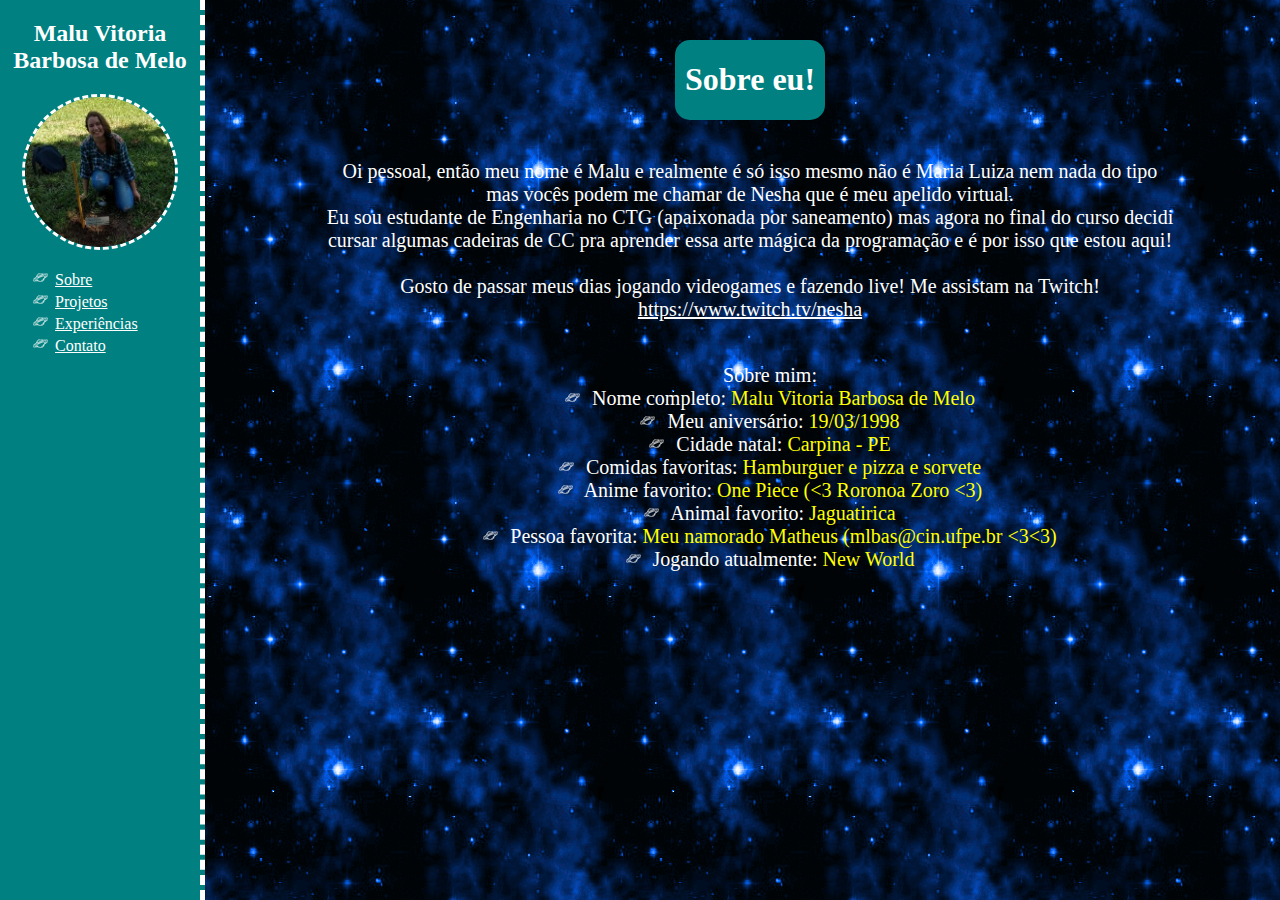
<file: index.html>
<!DOCTYPE html>
<html lang="en">
   <head>
      <meta charset="utf-8" />
      <meta name="viewport" content="width=device-width, initial-scale=1" />
      <title>Maluzita</title>
      <link rel="stylesheet" href="./style.css" />
      <link rel="icon" href="./assets/gato.png">
   </head>
   <body>
      <header>
         <h1>Sobre eu!</h1>
      </header>
      <div class='main'>
         <nav>
            <h2>Malu Vitoria Barbosa de Melo</h2>
            <img src="./assets/malu.jpg" class="malufoto"/>
            <ul>
               <li>
                  <a href="./index.html">Sobre</a>
               </li>
               <li>
                  <a href="./projetos.html">Projetos</a>
               </li>
               <li>
                  <a href="./experiencias.html">Experiências</a>
               </li>
               <li>
                  <a href="./contato.html">Contato</a>
               </li>
            </ul>
         </nav>
         <div class='content'>
            <div class="sobre">
               Oi pessoal, então meu nome é Malu e realmente é só isso mesmo não é Maria Luiza nem nada do tipo mas vocês podem me chamar de Nesha que é meu apelido virtual.
               <br/>
               Eu sou estudante de Engenharia no CTG (apaixonada por saneamento) mas agora no final do curso decidi cursar algumas cadeiras de CC pra aprender essa arte mágica da programação e é por isso que estou aqui!
               <br/><br/>
               Gosto de passar meus dias jogando videogames e fazendo live! Me assistam na Twitch!
               <br/>
               <a href='https://www.twitch.tv/nesha'>https://www.twitch.tv/nesha</a>
               <br/><br/>
               <ul>
                  Sobre mim:
                  <li>
                     Nome completo: <span>Malu Vitoria Barbosa de Melo</span>
                  </li>
                  <li>
                     Meu aniversário: <span>19/03/1998</span>
                  </li>
                  <li>
                     Cidade natal: <span>Carpina - PE</span>
                  </li>
                  <li>
                     Comidas favoritas: <span>Hamburguer e pizza e sorvete</span>
                  </li>
                  <li>
                     Anime favorito: <span>One Piece (&#60;3 Roronoa Zoro &#60;3)</span>
                  </li>
                  <li>
                     Animal favorito: <span>Jaguatirica</span>
                  </li>
                  <li>
                     Pessoa favorita: <span>Meu namorado Matheus (mlbas@cin.ufpe.br &#60;3&#60;3)</span>
                  </li>
                  <li>
                     Jogando atualmente: <span>New World</span>
                  </li>
               </ul>
            </div>
         </div>
      </div>
      <audio autoplay loop='infinite'>
         <source src='./assets/Avril Lavigne - Girlfriend _ (Legendado_Letra).mp3' type="audio/mp3">
      </audio>
   </body>
</html>
</file>
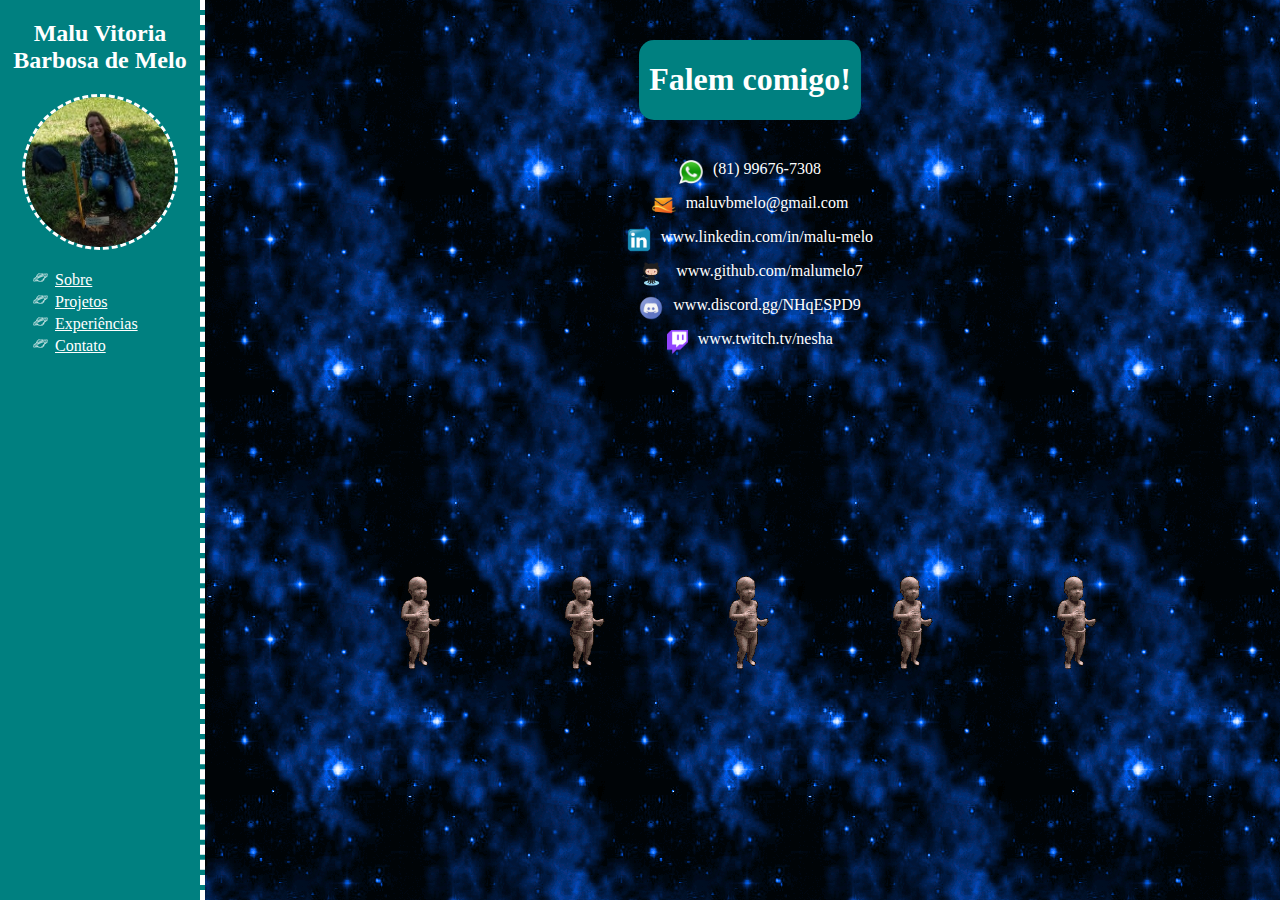
<file: contato.html>
<!DOCTYPE html>
<html lang="en">
   <head>
      <meta charset="utf-8" />
      <meta name="viewport" content="width=device-width, initial-scale=1" />
      <title>Maluzita</title>
      <link rel="stylesheet" href="./style.css" />
      <link rel="icon" href="./assets/gato.png">
   </head>
   <body>
      <header>
         <h1>Falem comigo!</h1>
      </header>
      <div class='main'>
         <nav>
            <h2>Malu Vitoria Barbosa de Melo</h2>
            <img src="./assets/malu.jpg" class="malufoto"/>
            <ul>
               <li>
                  <a href="./index.html">Sobre</a>
               </li>
               <li>
                  <a href="./projetos.html">Projetos</a>
               </li>
               <li>
                  <a href="./experiencias.html">Experiências</a>
               </li>
               <li>
                  <a href="./contato.html">Contato</a>
               </li>
            </ul>
         </nav>
         <div class='content'>
            <div class="linhadecontato">
               <img src='./assets/zap.png' class="imagemcontato"/>
               (81) 99676-7308
            </div>
            <div class="linhadecontato">
               <img src='./assets/hotmail.png' class="imagemcontato"/>
               maluvbmelo@gmail.com
            </div>
            <div class="linhadecontato">
               <img src='./assets/in.png' class="imagemcontato"/>
               www.linkedin.com/in/malu-melo
            </div>
            <div class="linhadecontato">
               <img src='./assets/gatoamigo.png' class="imagemcontato"/>
               www.github.com/malumelo7
            </div>
            <div class="linhadecontato">
               <img src='./assets/discord-logo-icone.png' class="imagemcontato"/>
               www.discord.gg/NHqESPD9
            </div>
            <div class="linhadecontato">
               <img src='./assets/twitche.png' class="imagemcontato"/>
               www.twitch.tv/nesha
            </div>
         </div>
         <div class="importante">
            <img src="./assets/dancingbaby.gif"/>
            <img src="./assets/dancingbaby.gif"/>
            <img src="./assets/dancingbaby.gif"/>
            <img src="./assets/dancingbaby.gif"/>
            <img src="./assets/dancingbaby.gif"/>
         </div>
      </div>
      <audio autoplay loop='infinite'>
         <source src='./assets/Avril Lavigne - Girlfriend _ (Legendado_Letra).mp3' type="audio/mp3">
      </audio>
   </body>
</html>
</file>
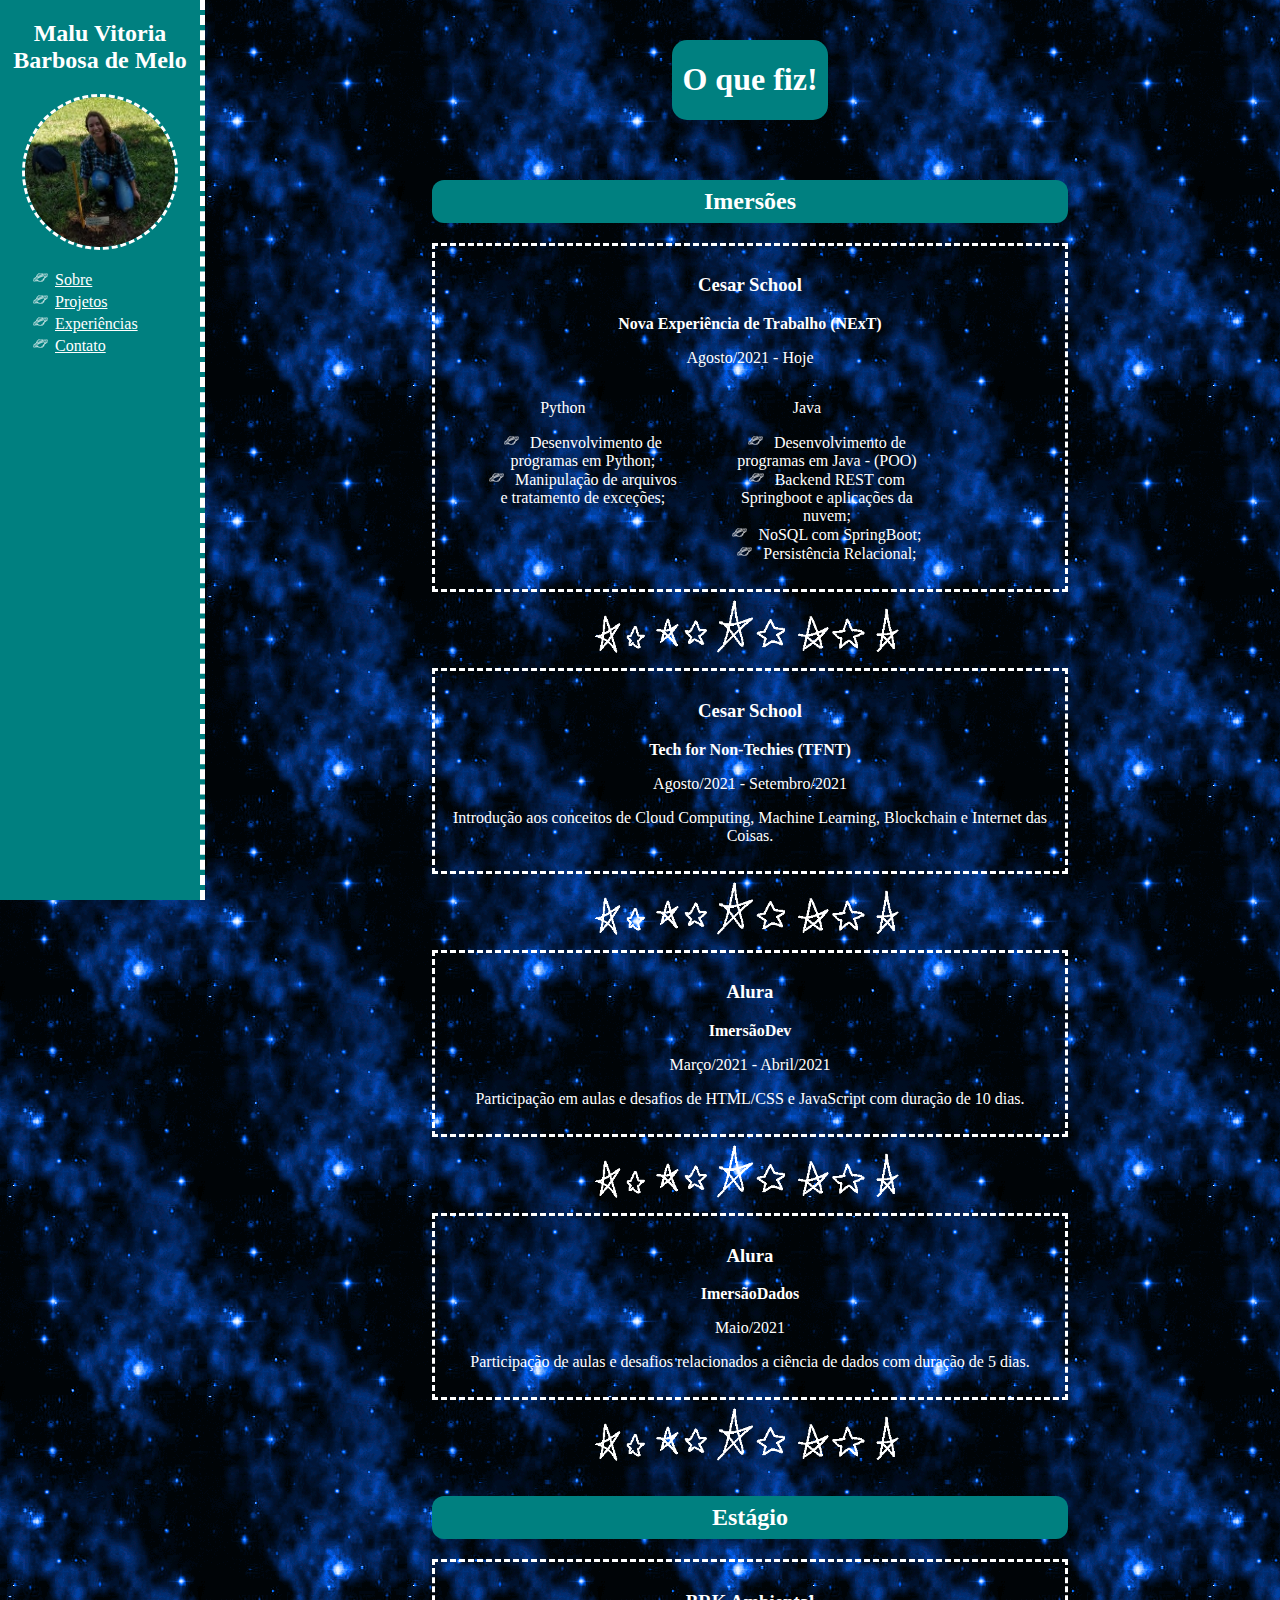
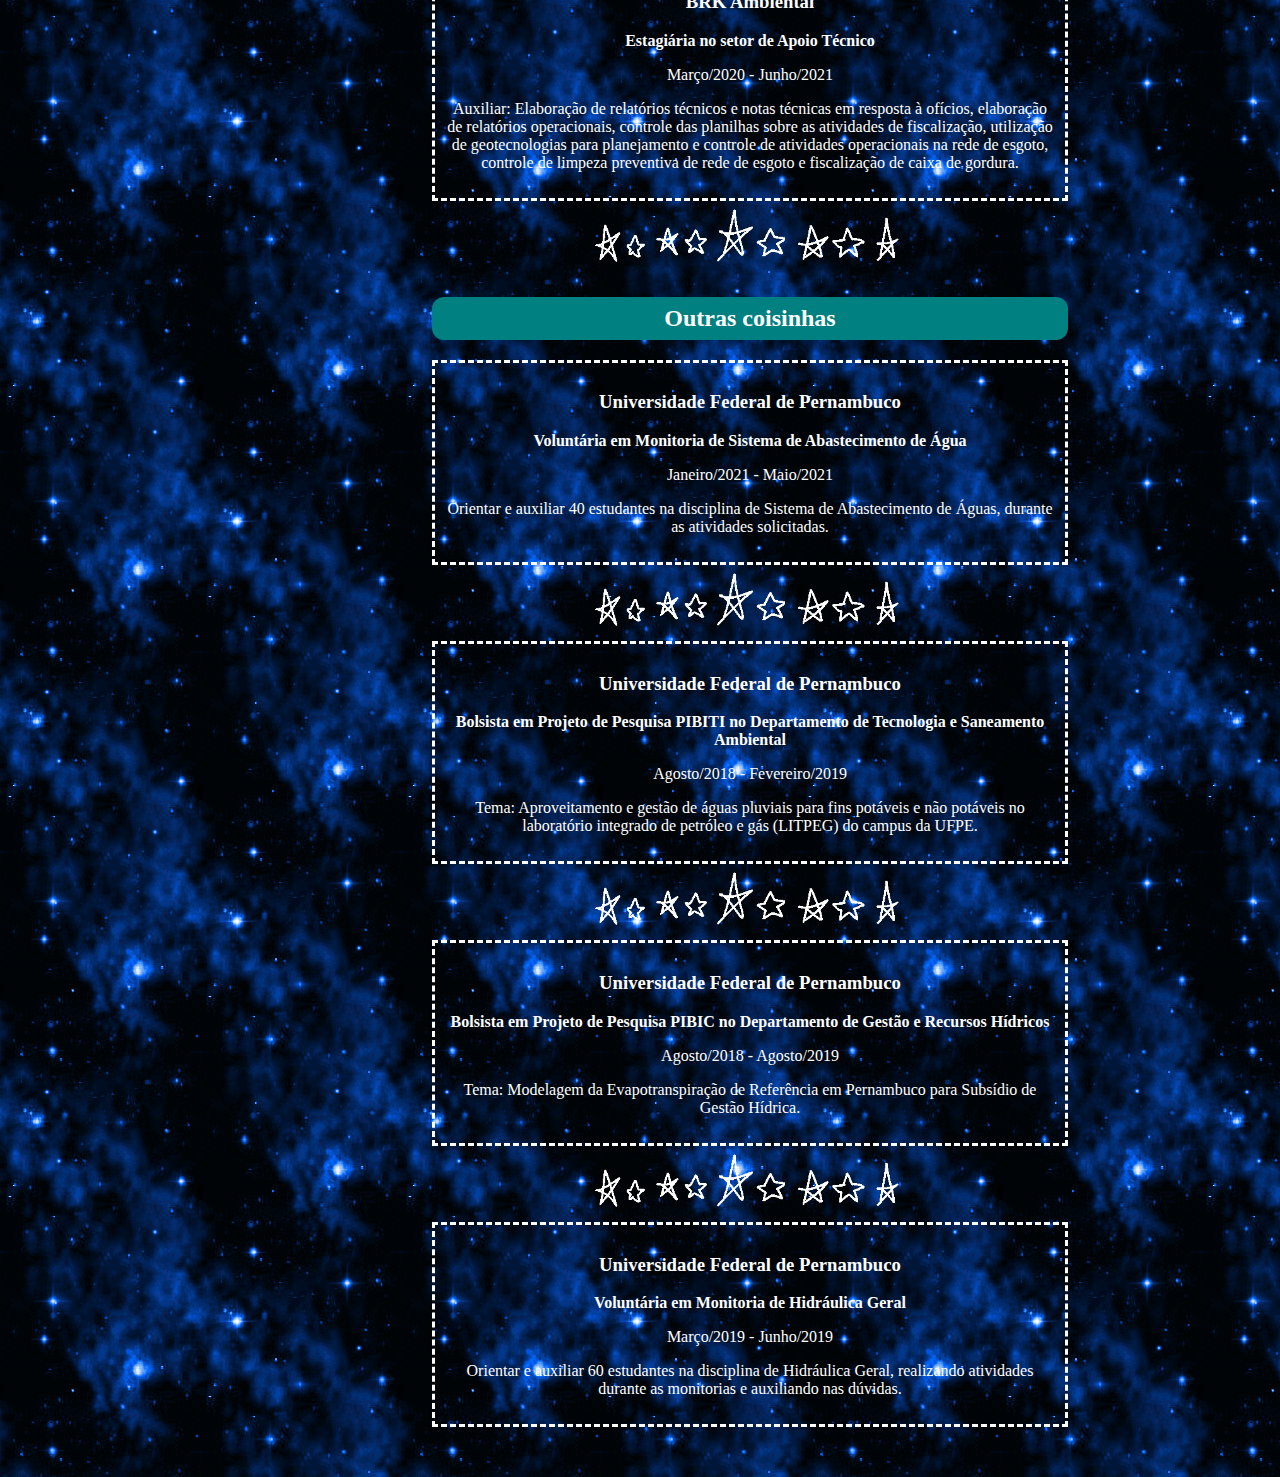
<file: experiencias.html>
<!DOCTYPE html>
<html lang="en">
   <head>
      <meta charset="utf-8" />
      <meta name="viewport" content="width=device-width, initial-scale=1" />
      <title>Maluzita</title>
      <link rel="stylesheet" href="./style.css" />
      <link rel="icon" href="./assets/gato.png">
   </head>
   <body>
      <header>
         <h1>O que fiz!</h1>
      </header>
      <div class='main'>
         <nav>
            <h2>Malu Vitoria Barbosa de Melo</h2>
            <img src="./assets/malu.jpg" class="malufoto"/>
            <ul>
               <li>
                  <a href="./index.html">Sobre</a>
               </li>
               <li>
                  <a href="./projetos.html">Projetos</a>
               </li>
               <li>
                  <a href="./experiencias.html">Experiências</a>
               </li>
               <li>
                  <a href="./contato.html">Contato</a>
               </li>
            </ul>
         </nav>
         <div class='content'>
            <div class="experienciascaixa">
               <h2 class="tipoexperienciatitulo">Imersões</h2>
               <div class='experiencia'>
                  <h3>Cesar School</h3>
                  <b>Nova Experiência de Trabalho (NExT)</b>
                  <p>Agosto/2021 - Hoje</p>
                  <div class="sidebyside">
                     <div>
                        <p>Python</p>
                        <ul>
                           <li>
                              Desenvolvimento de programas em Python;
                           </li>
                           <li>
                              Manipulação de arquivos e tratamento de exceções;
                           </li>
                        </ul>
                     </div>
                     <div>
                        <p>Java</p>
                        <ul>
                           <li>
                              Desenvolvimento de programas em Java - (POO)
                           </li>
                           <li>
                              Backend REST com Springboot e aplicações da nuvem;
                           </li>
                           <li>
                              NoSQL com SpringBoot;
                           </li>
                           <li>
                              Persistência Relacional;
                           </li>
                        </ul>
                     </div>
                  </div>
               </div>
               <img src='./assets/starss.gif' class="stardivider" />
               <div class="experiencia">
                  <h3>Cesar School</h3>
                  <b>Tech for Non-Techies (TFNT)</b>
                  <p>Agosto/2021 - Setembro/2021</p>
                  <p>Introdução aos conceitos de Cloud Computing, Machine Learning, Blockchain e Internet das Coisas.</p>
               </div>
               <img src='./assets/starss.gif' class="stardivider" />
               <div class="experiencia">
                  <h3>Alura</h3>
                  <b>ImersãoDev</b>
                  <p>Março/2021 - Abril/2021</p>
                  <p>Participação em aulas e desafios de HTML/CSS e JavaScript com duração de 10 dias.</p>
               </div>
               <img src='./assets/starss.gif' class="stardivider" />
               <div class="experiencia">
                  <h3>Alura</h3>
                  <b>ImersãoDados</b>
                  <p>Maio/2021</p>
                  <p>Participação de aulas e desafios relacionados a ciência de dados com duração de 5 dias.</p>
               </div>
               <img src='./assets/starss.gif' class="stardivider" />
               <h2 class="tipoexperienciatitulo">Estágio</h2>
               <div class="experiencia">
                  <h3>BRK Ambiental</h3>
                  <b>Estagiária no setor de Apoio Técnico</b>
                  <p>Março/2020 - Junho/2021</p>
                  <p>Auxiliar: Elaboração de relatórios técnicos e notas técnicas em resposta à
                     ofícios, elaboração de relatórios operacionais, controle das planilhas sobre as
                     atividades de fiscalização, utilização de geotecnologias para planejamento e
                     controle de atividades operacionais na rede de esgoto, controle de limpeza
                     preventiva de rede de esgoto e fiscalização de caixa de gordura.
                  </p>
               </div>
               <img src='./assets/starss.gif' class="stardivider" />
               <h2 class="tipoexperienciatitulo">Outras coisinhas</h2>
               <div class="experiencia">
                  <h3>Universidade Federal de Pernambuco</h3>
                  <b>Voluntária em Monitoria de Sistema de Abastecimento de Água</b>
                  <p>Janeiro/2021 - Maio/2021</p>
                  <p>Orientar e auxiliar 40 estudantes na disciplina de Sistema de Abastecimento
                     de Águas, durante as atividades solicitadas.
                  </p>
               </div>
               <img src='./assets/starss.gif' class="stardivider" />
               <div class="experiencia">
                  <h3>Universidade Federal de Pernambuco</h3>
                  <b>Bolsista em Projeto de Pesquisa PIBITI no Departamento
                  de Tecnologia e Saneamento Ambiental</b>
                  <p>Agosto/2018 - Fevereiro/2019</p>
                  <p>Tema: Aproveitamento e gestão de águas pluviais para fins potáveis e não
                     potáveis no laboratório integrado de petróleo e gás (LITPEG) do campus da
                     UFPE.
                  </p>
               </div>
               <img src='./assets/starss.gif' class="stardivider" />
               <div class="experiencia">
                  <h3>Universidade Federal de Pernambuco</h3>
                  <b>Bolsista em Projeto de Pesquisa PIBIC no Departamento
                  de Gestão e Recursos Hídricos</b>
                  <p>Agosto/2018 - Agosto/2019</p>
                  <p>Tema: Modelagem da Evapotranspiração de Referência em Pernambuco para
                     Subsídio de Gestão Hídrica.
                  </p>
               </div>
               <img src='./assets/starss.gif' class="stardivider" />
               <div class="experiencia">
                  <h3>Universidade Federal de Pernambuco</h3>
                  <b>Voluntária em Monitoria de Hidráulica Geral</b>
                  <p>Março/2019 - Junho/2019</p>
                  <p>Orientar e auxiliar 60 estudantes na disciplina de Hidráulica Geral, realizando
                     atividades durante as monitorias e auxiliando nas dúvidas.
                  </p>
               </div>
               <div class="end"></div>
            </div>
         </div>
      </div>
      <audio autoplay loop='infinite'>
         <source src='./assets/Avril Lavigne - Girlfriend _ (Legendado_Letra).mp3' type="audio/mp3">
      </audio>
   </body>
</html>
</file>
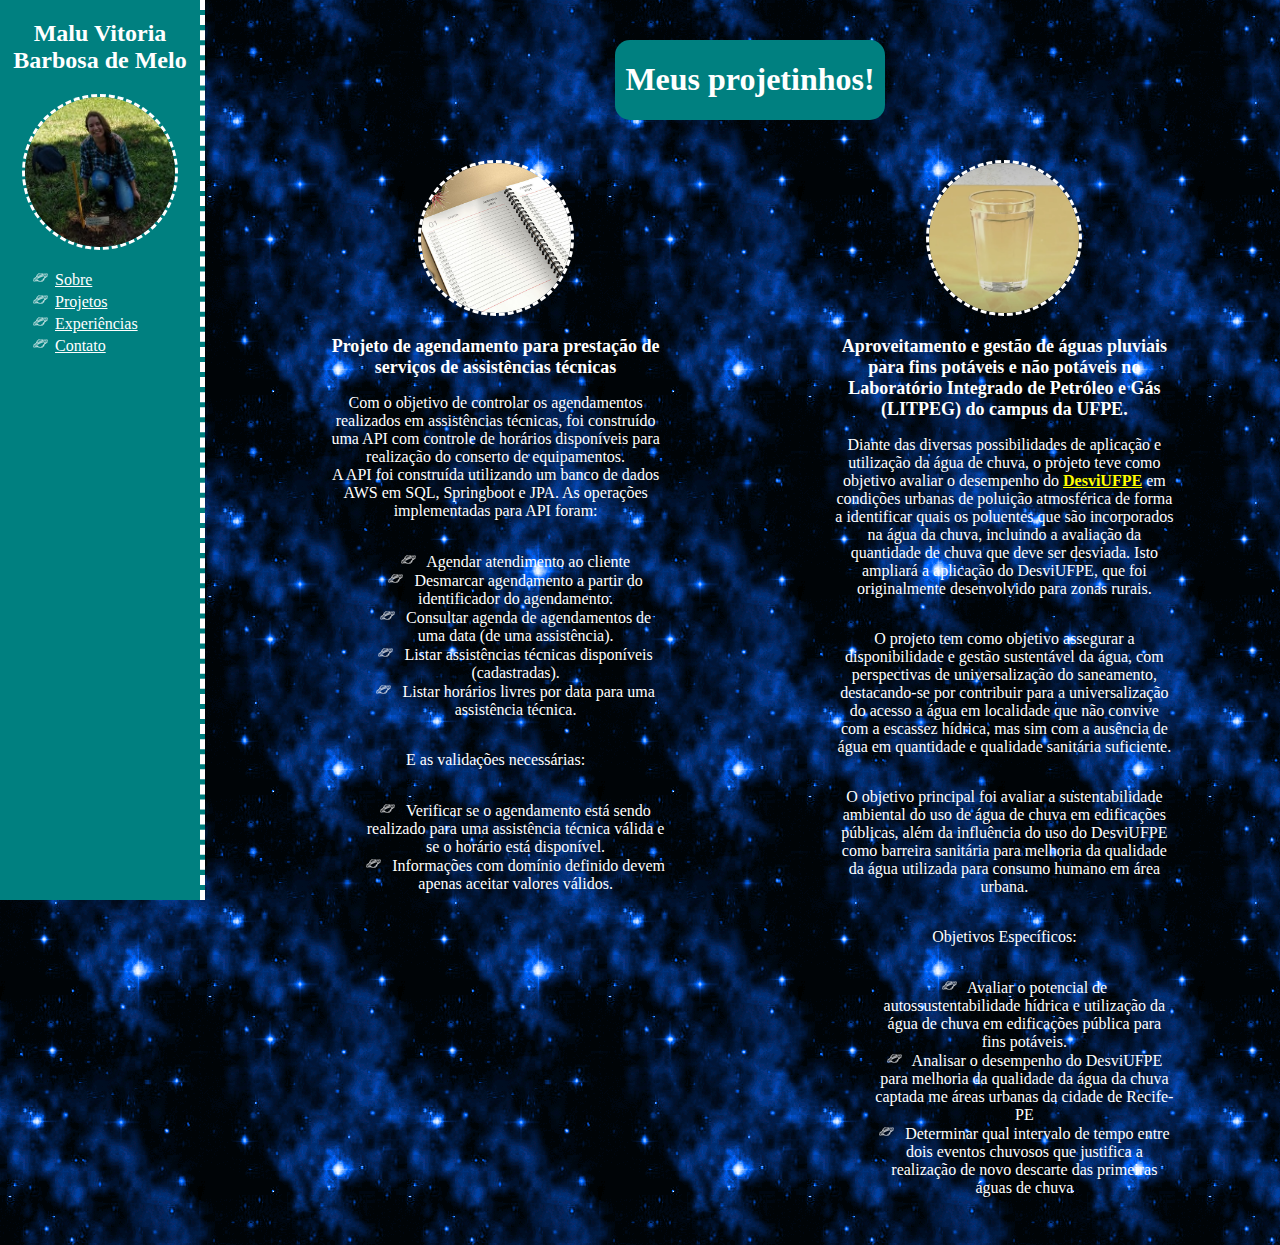
<file: projetos.html>
<!DOCTYPE html>
<html lang="en">
   <head>
      <meta charset="utf-8" />
      <meta name="viewport" content="width=device-width, initial-scale=1" />
      <title>Maluzita</title>
      <link rel="stylesheet" href="./style.css" />
      <link rel="icon" href="./assets/gato.png">
   </head>
   <body>
      <header>
         <h1>Meus projetinhos!</h1>
      </header>
      <div class='main'>
         <nav>
            <h2>Malu Vitoria Barbosa de Melo</h2>
            <img src="./assets/malu.jpg" class="malufoto"/>
            <ul>
               <li>
                  <a href="./index.html">Sobre</a>
               </li>
               <li>
                  <a href="./projetos.html">Projetos</a>
               </li>
               <li>
                  <a href="./experiencias.html">Experiências</a>
               </li>
               <li>
                  <a href="./contato.html">Contato</a>
               </li>
            </ul>
         </nav>
         <div class='content'>
            <div class='sidebyside'>
               <div class='column'>
                  <img src="./assets/miolodeagenda.jpg" class="projetofoto"/>
                  <b class="projetotitulo">Projeto de agendamento para prestação de serviços de assistências técnicas</b>
                  <p>Com o objetivo de controlar os agendamentos realizados em assistências técnicas, foi construído uma API com controle de horários disponíveis para realização do conserto de equipamentos. 
                     <br/>A API foi construída utilizando um banco de dados AWS em SQL, Springboot e JPA. As operações implementadas para API foram:
                  </p>
                  <ul>
                     <li>
                        Agendar atendimento ao cliente
                     </li>
                     <li>
                        Desmarcar agendamento a partir do identificador do agendamento.
                     </li>
                     <li>
                        Consultar agenda de agendamentos de uma data (de uma assistência).
                     </li>
                     <li>
                        Listar assistências técnicas disponíveis (cadastradas).
                     </li>
                     <li>
                        Listar horários livres por data para uma assistência técnica.
                     </li>
                  </ul>
                  <p>E as validações necessárias:</p>
                  <ul>
                     <li>
                        Verificar se o agendamento está sendo realizado para uma assistência técnica válida e se o horário está disponível.
                     </li>
                     <li>
                        Informações com domínio definido devem apenas aceitar valores válidos.
                     </li>
                  </ul>
               </div>
               <div class="columnspacing"></div>
               <div class='column'>
                  <img src="./assets/copinhoamigo.png" class="projetofoto"/>
                  <b class="projetotitulo">Aproveitamento e gestão de águas pluviais para fins potáveis e não potáveis no Laboratório Integrado de Petróleo e Gás (LITPEG) do campus da UFPE.</b>
                  <p>Diante das diversas possibilidades de aplicação e utilização da água de chuva, o projeto teve como objetivo avaliar o desempenho do <a href="https://youtu.be/9wm8yDODVeo">DesviUFPE</a> em condições urbanas de poluição atmosférica de forma a identificar quais os poluentes que são incorporados na água da chuva, incluindo a avaliação da quantidade de chuva que deve ser desviada. Isto ampliará a aplicação do DesviUFPE, que foi originalmente desenvolvido para zonas rurais.                    </p>
                  <p>O projeto tem como objetivo assegurar a disponibilidade e gestão sustentável da água, com perspectivas de universalização do saneamento, destacando-se por contribuir para a universalização do acesso a água em localidade que não convive com a escassez hídrica, mas sim com a ausência de água em quantidade e qualidade sanitária suficiente.</p>
                  <p>O objetivo principal foi avaliar a sustentabilidade ambiental do uso de água de chuva em edificações públicas, além da influência do uso do DesviUFPE como barreira sanitária para melhoria da qualidade da água utilizada para consumo humano em área urbana.
                  <p>Objetivos Específicos:</p>
                  <ul>
                     <li>
                        Avaliar o potencial de autossustentabilidade hídrica e utilização da água de chuva em edificações pública para fins potáveis.
                     </li>
                     <li>
                        Analisar o desempenho do DesviUFPE para melhoria da qualidade da água da chuva captada me áreas urbanas da cidade de Recife-PE
                     </li>
                     <li>
                        Determinar qual intervalo de tempo entre dois eventos chuvosos que justifica a realização de novo descarte das primeiras águas de chuva
                     </li>
                  </ul>
                  </p>
               </div>
            </div>
         </div>
      </div>
      <audio autoplay loop='infinite'>
         <source src='./assets/Avril Lavigne - Girlfriend _ (Legendado_Letra).mp3' type="audio/mp3">
      </audio>
   </body>
</html>
</file>
<file: style.css>
html {
    margin: 0px;
    height: 100%;
    width: 100%;
}

body {
    background-image: url("./assets/espacosideral.gif");
    background-repeat: repeat;
    cursor:url(./assets/ImmediateCreamyAurochs.webp), auto;
    margin: 0;
    height: 100%;
    color: white;
    font-family: "Comic Sans MS", "Comic Sans", cursive;
    margin-left: 220px;
    display: flex;
    flex-direction: column;
    align-items: center;
    text-align: center;
}

a:hover {
    cursor:url(./assets/ImmediateCreamyAurochs.webp), auto;
}

nav {
    background-color: #008080;
    z-index: 99999;
    width: 200px;
    height: 100%;
    position: fixed;
    padding: 0;
    margin: 0;
    top: 0;
    left: 0;
    text-align: center;
    border-right: 5px dashed white;
    font-family: "Comic Sans MS", "Comic Sans", cursive;
}

header {
    margin: 40px;
    background-color: #008080;
    border-radius: 15px;
    padding: 0 10px 0 10px;
}

nav {
    color: white 
}

nav > ul > li {
    list-style-image: url('./assets/planeta.png');
    text-align: left;
    margin: 3px 15px 3px 15px;
}

nav > ul > li > a {
    color: white;
}

nav > ul > li > a:hover {
    color: #e1c699;
    animation: glow 1s ease-in-out infinite alternate;
    cursor:url(./assets/ImmediateCreamyAurochs.webp), auto;
}

@-webkit-keyframes glow {
    from {
        text-shadow: 0 0 10px #fff, 0 0 20px #fff, 0 0 30px #e60073, 0 0 40px #e60073, 0 0 50px #e60073, 0 0 60px #e60073, 0 0 70px #e60073;
   }
    to {
        text-shadow: 0 0 20px #fff, 0 0 30px #ff4da6, 0 0 40px #ff4da6, 0 0 50px #ff4da6, 0 0 60px #ff4da6, 0 0 70px #ff4da6, 0 0 80px #ff4da6;
   }
}

.malufoto {
    border: 3px dashed white;
    border-radius: 100%;
    width: 75%;
}

.main {
    width: 100%;
}

.content {
    width: 100%;
    display: flex;
    flex-direction: column;
    align-items: center;
}

.sobre {
    font-size: 20px;
    max-width: 80%;
}

.sobre > a {
    color: white;
}

.sobre > ul > li {
    list-style-image: url('./assets/planeta.png');
    list-style-position: inside;
}

.sobre > ul > li > span {
    color: yellow 
}

.sidebyside {
    width: 80%;
    display: flex;
    justify-content: space-around;
}

.projetofoto {
    border: 3px dashed white;
    border-radius: 100%;
    width: 150px;
}

.column {
    display: flex;
    flex-direction: column;
    align-items: center;
    max-width: 40%;
}

.columnspacing {
    width: 20%;
}

.column > p > a {
    color: yellow;
    font-weight: bold;
}

.column > ul > li {
    list-style-image: url('./assets/planeta.png');
    list-style-position: inside;
}

.projetotitulo {
    margin-top: 20px;
    font-size: large;
}

.tipoexperienciatitulo {
    background-color: #008080;
    padding: 8px;
    border-radius: 12px;
}

.experiencia {
    padding: 10px;
    border: 3px dashed white;
}

.experiencia {
    list-style-image: url('./assets/planeta.png');
    list-style-position: inside;
}

.experienciascaixa {
    max-width: 60%;
}

.stardivider {
    margin: 6px;
    height: 60px;
}

.end {
    height: 50px;
}

.linhadecontato {
    display: flex;
    margin-bottom: 10px;
}

.imagemcontato {
    height: 24px;
    margin-right: 10px;
}

.importante {
    margin-top: 200px;
}
</file>
